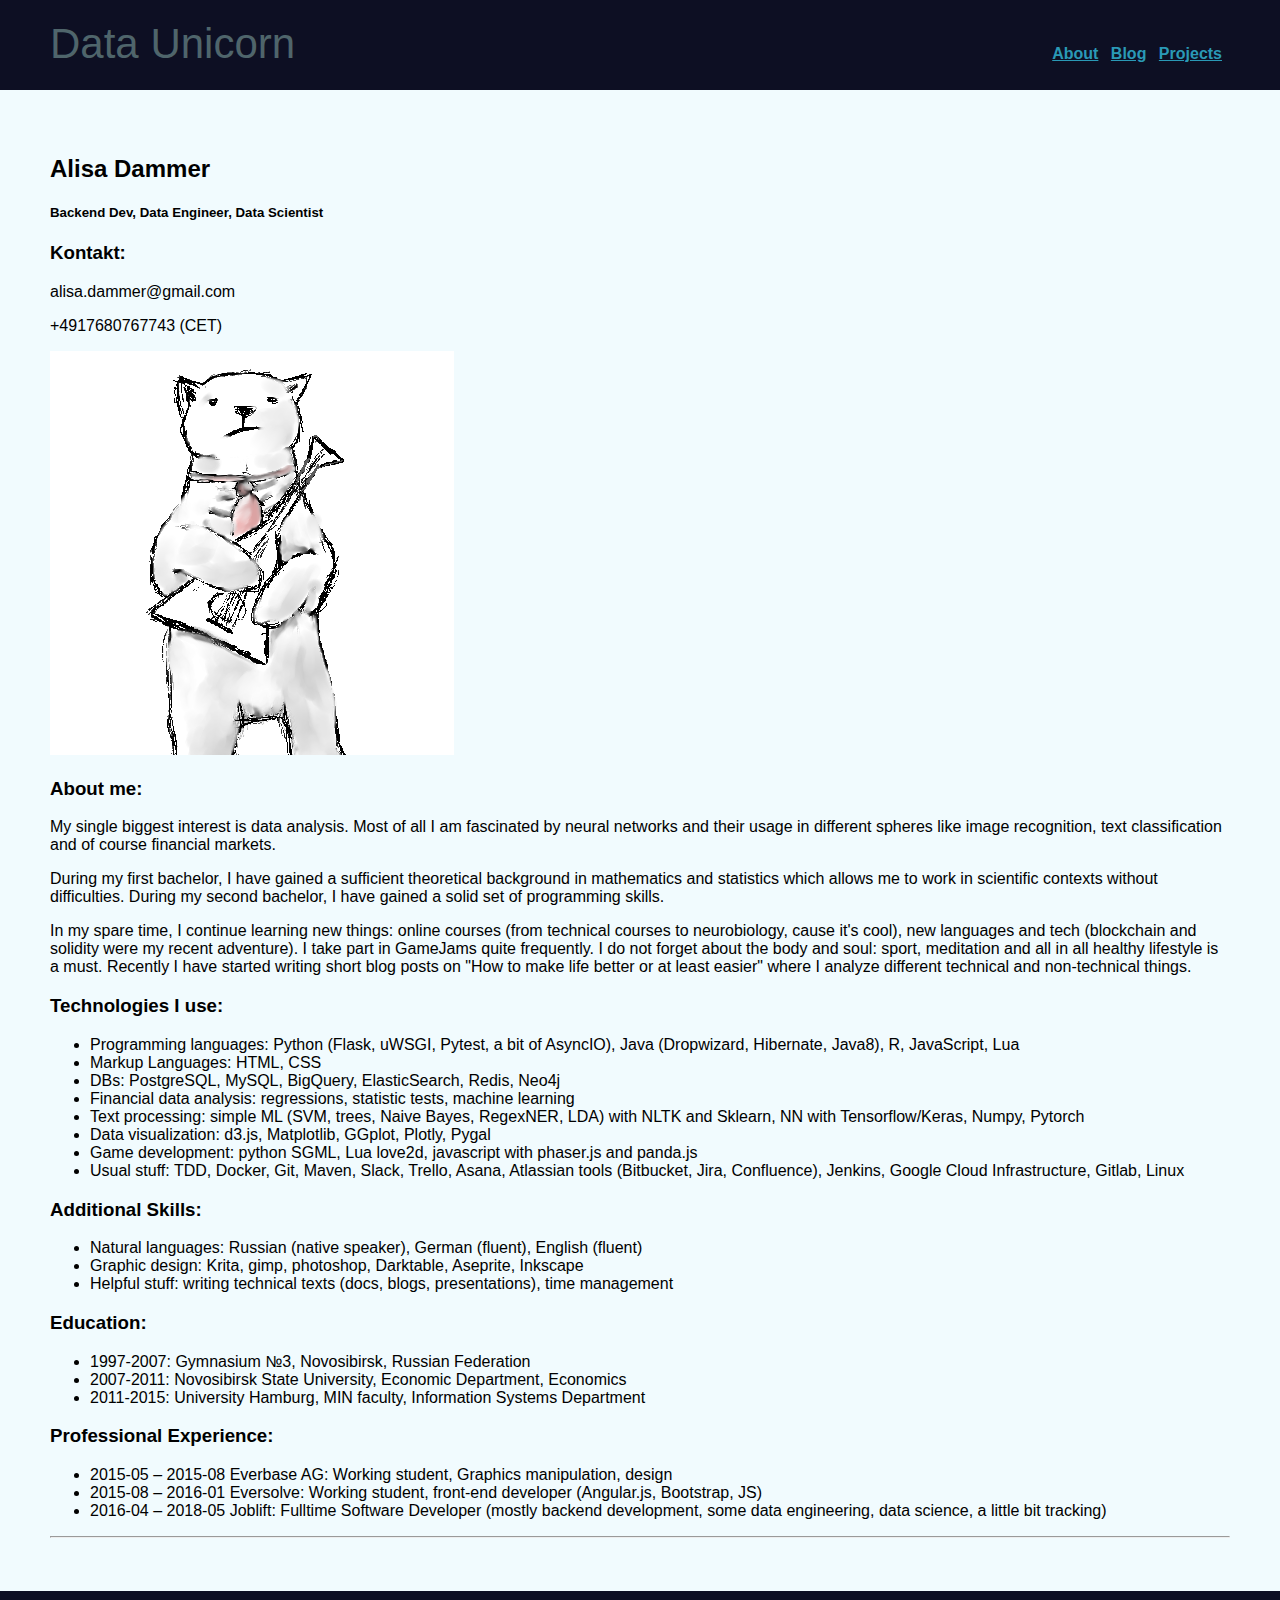
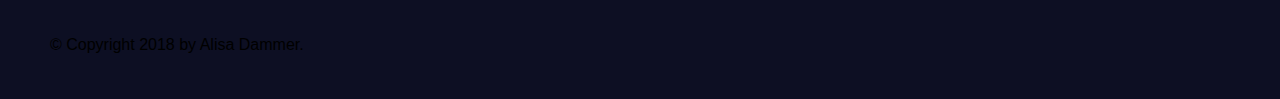
<file: index.html>
<!doctype html>
<meta charset="utf-8">
<link rel="stylesheet" href="./static/style.css">
<title>Alisa Dammer to my personal page</title>
<body>
  <header>
      	  <h1>Data Unicorn</h1>
	  <nav>
      	    <ul class="nav navbar-nav">
       	      <li class="active"><a href="./">About</a></li>
                 
              <li><a href="./blog/">Blog</a></li>
                 
              <li><a href="./projects/">Projects</a></li>
                 
            </ul>
          </nav>
  </header>
  <div class="page">
    
  <h2>Alisa Dammer</h2>
  <h5>Backend Dev, Data Engineer, Data Scientist</h5>
<h3>Kontakt:</h3>
<p>alisa.dammer@gmail.com</p>
<p>+4917680767743 (CET)</p>
<p><img src="./me.png" alt="Me"></p>
<h3>About me:</h3>
<p>My single biggest interest is data analysis. Most of all I am fascinated by neural networks and their usage in different spheres like image recognition, text classification and of course financial markets.</p>
<p>During my first bachelor, I have gained a sufficient theoretical background in mathematics and statistics which allows me to work in scientific contexts without difficulties. During my second bachelor, I have gained a solid set of programming skills.</p>
<p>In my spare time, I continue learning new things: online courses (from technical courses to neurobiology, cause it's cool), new languages and tech (blockchain and solidity were my recent adventure). I take part in GameJams quite frequently. 
I do not forget about the body and soul: sport, meditation and all in all healthy lifestyle is a must. Recently I have started writing short blog posts on "How to make life better or at least easier" where I analyze different technical and non-technical things.</p>
<h3>Technologies I use:</h3>
<ul>
<li>Programming languages: Python (Flask, uWSGI, Pytest, a bit of AsyncIO), Java (Dropwizard, Hibernate, Java8), R, JavaScript, Lua</li>
<li>Markup Languages: HTML, CSS</li>
<li>DBs: PostgreSQL, MySQL, BigQuery, ElasticSearch, Redis, Neo4j</li>
<li>Financial data analysis: regressions, statistic tests, machine learning</li>
<li>Text processing: simple ML (SVM, trees, Naive Bayes, RegexNER, LDA) with NLTK and Sklearn, NN with Tensorflow/Keras, Numpy, Pytorch</li>
<li>Data visualization: d3.js, Matplotlib, GGplot, Plotly, Pygal</li>
<li>Game development: python SGML, Lua love2d, javascript with phaser.js and panda.js</li>
<li>Usual stuff: TDD, Docker, Git, Maven, Slack, Trello, Asana, Atlassian tools (Bitbucket, Jira, Confluence), Jenkins, Google Cloud Infrastructure, Gitlab, Linux</li>
</ul>
<h3>Additional Skills:</h3>
<ul>
<li>Natural languages: Russian (native speaker), German (fluent), English (fluent)</li>
<li>Graphic design: Krita, gimp, photoshop, Darktable, Aseprite, Inkscape</li>
<li>Helpful stuff: writing technical texts (docs, blogs, presentations), time management</li>
</ul>
<h3>Education:</h3>
<ul>
<li>1997-2007: Gymnasium №3, Novosibirsk, Russian Federation </li>
<li>2007-2011: Novosibirsk State University, Economic Department, Economics </li>
<li>2011-2015: University Hamburg, MIN faculty, Information Systems Department</li>
</ul>
<h3>Professional Experience:</h3>
<ul>
<li>2015-05 – 2015-08 Everbase AG: Working student, Graphics manipulation, design</li>
<li>2015-08 – 2016-01 Eversolve: Working student, front-end developer (Angular.js, Bootstrap, JS)</li>
<li>2016-04 – 2018-05 Joblift: Fulltime Software Developer (mostly backend development, some data engineering, data science, a little bit tracking)</li>
</ul>
<hr>


  </div>
  <footer>
    &copy; Copyright 2018 by Alisa Dammer.
  </footer>
</body>
</file>
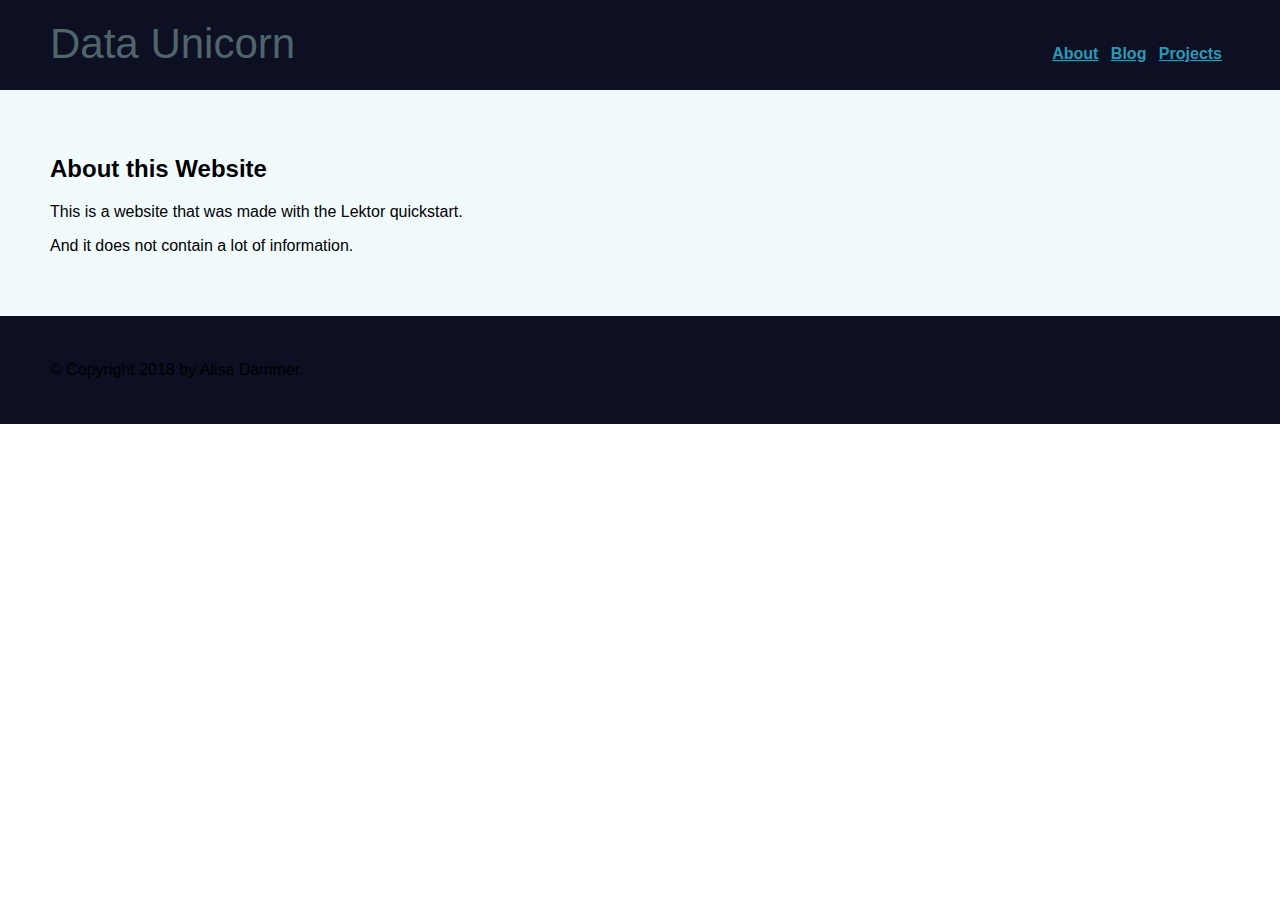
<file: about/index.html>
<!doctype html>
<meta charset="utf-8">
<link rel="stylesheet" href="../static/style.css">
<title>About this Website to my personal page</title>
<body>
  <header>
      	  <h1>Data Unicorn</h1>
	  <nav>
      	    <ul class="nav navbar-nav">
       	      <li><a href="../">About</a></li>
                 
              <li><a href="../blog/">Blog</a></li>
                 
              <li><a href="../projects/">Projects</a></li>
                 
            </ul>
          </nav>
  </header>
  <div class="page">
    
  <h2>About this Website</h2>
  <p>This is a website that was made with the Lektor quickstart.</p>
<p>And it does not contain a lot of information.</p>


  </div>
  <footer>
    &copy; Copyright 2018 by Alisa Dammer.
  </footer>
</body>
</file>
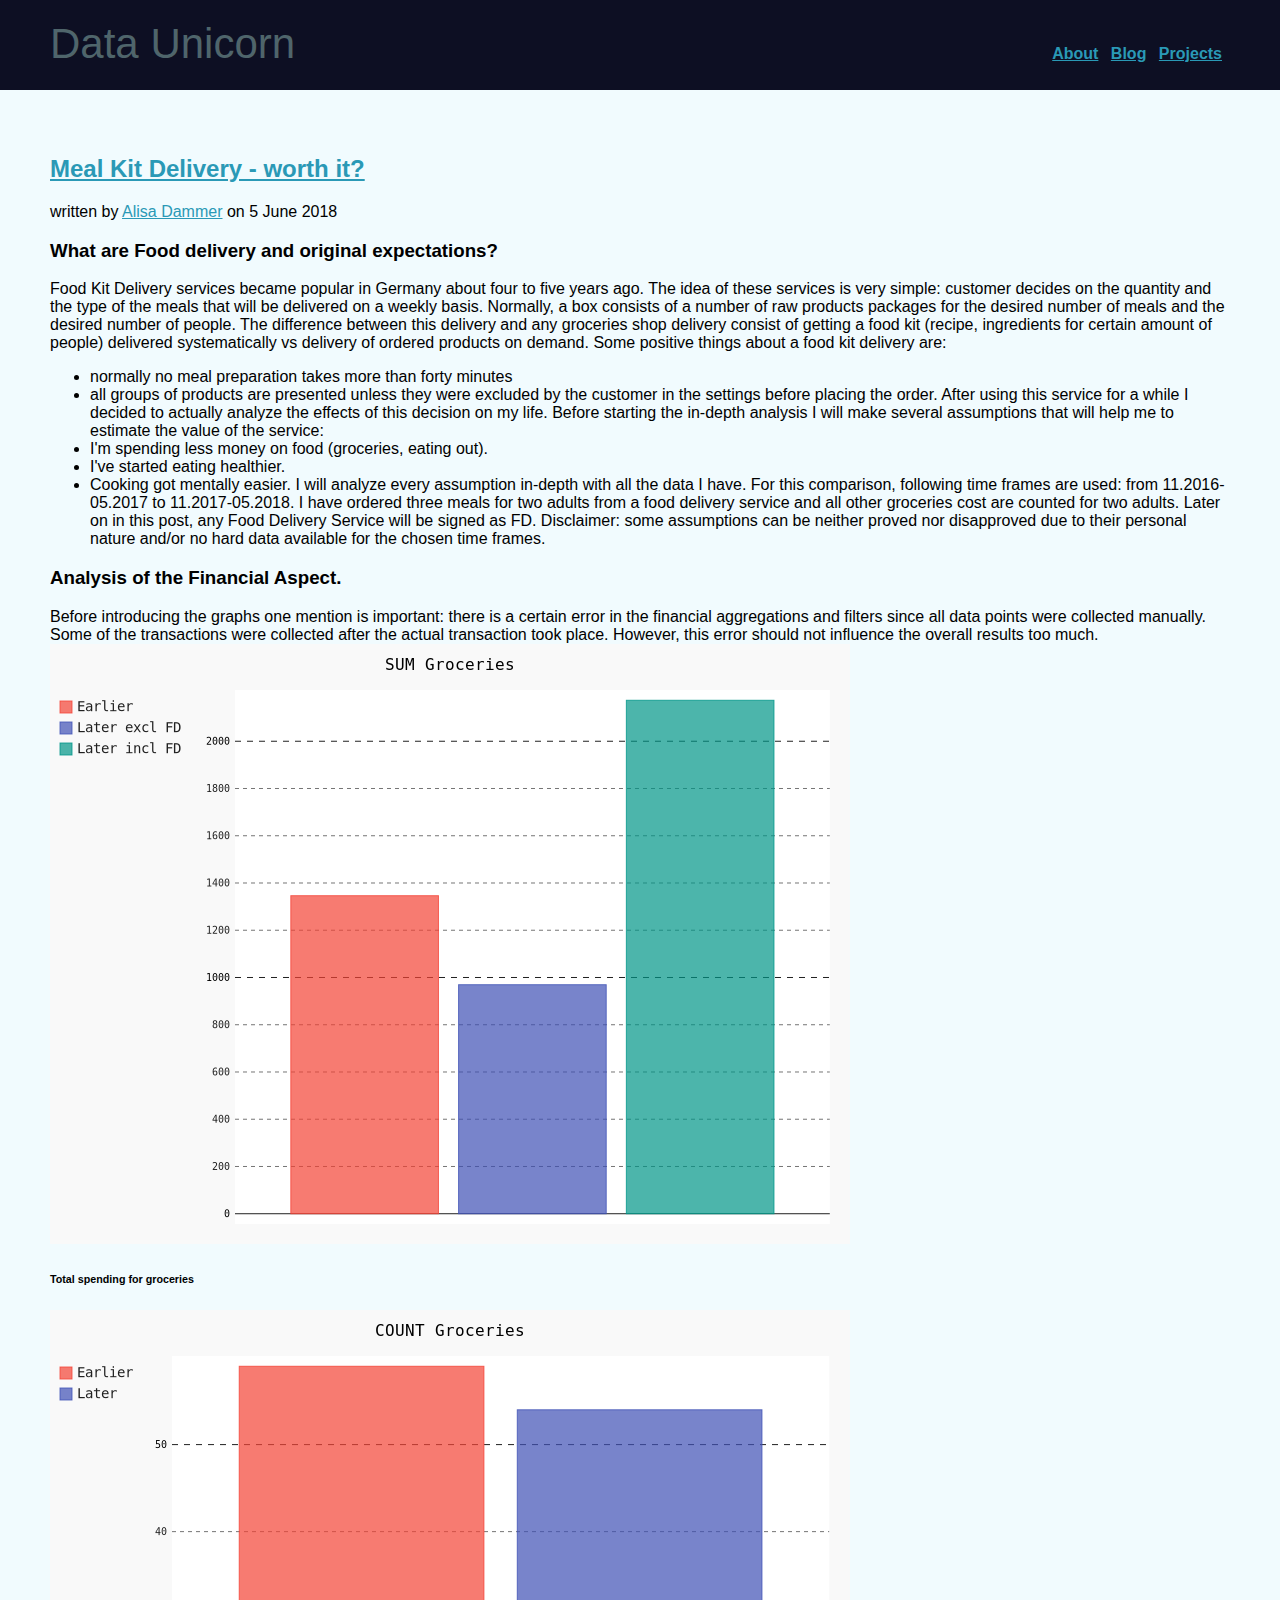
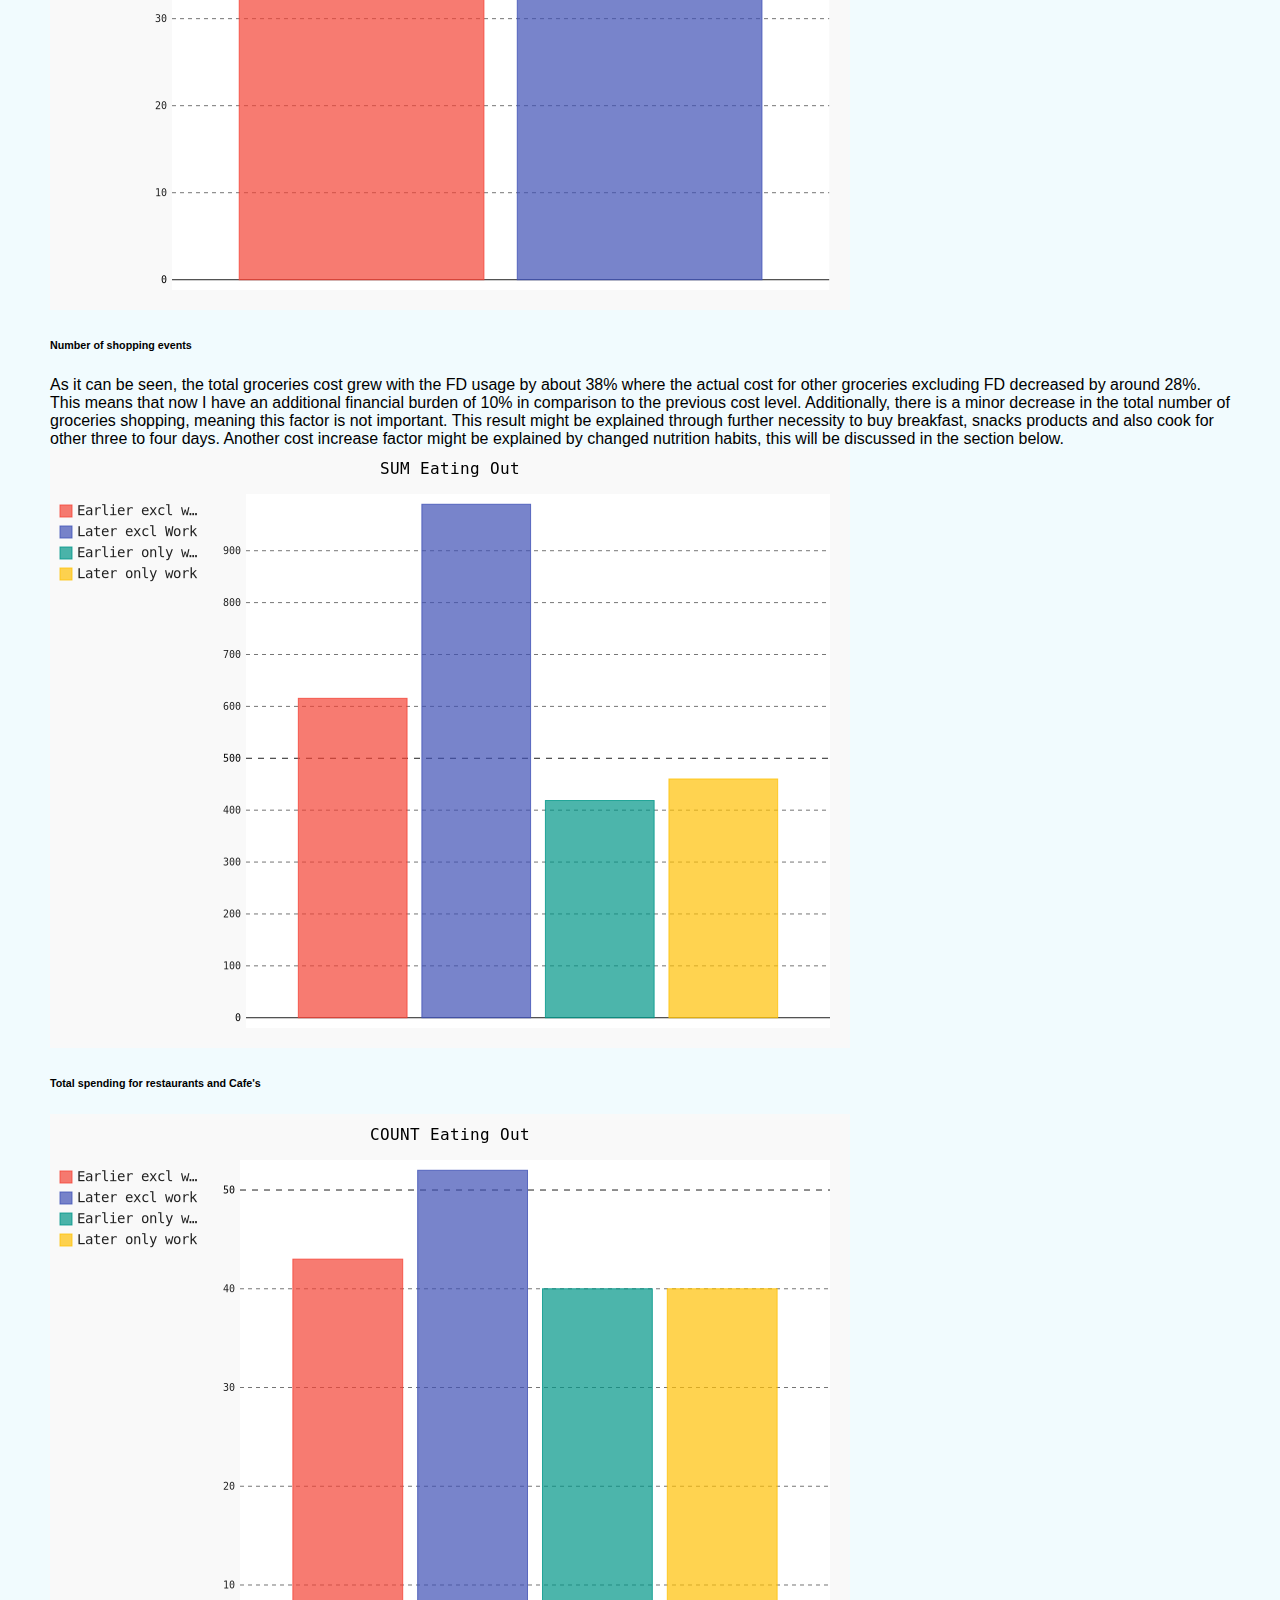
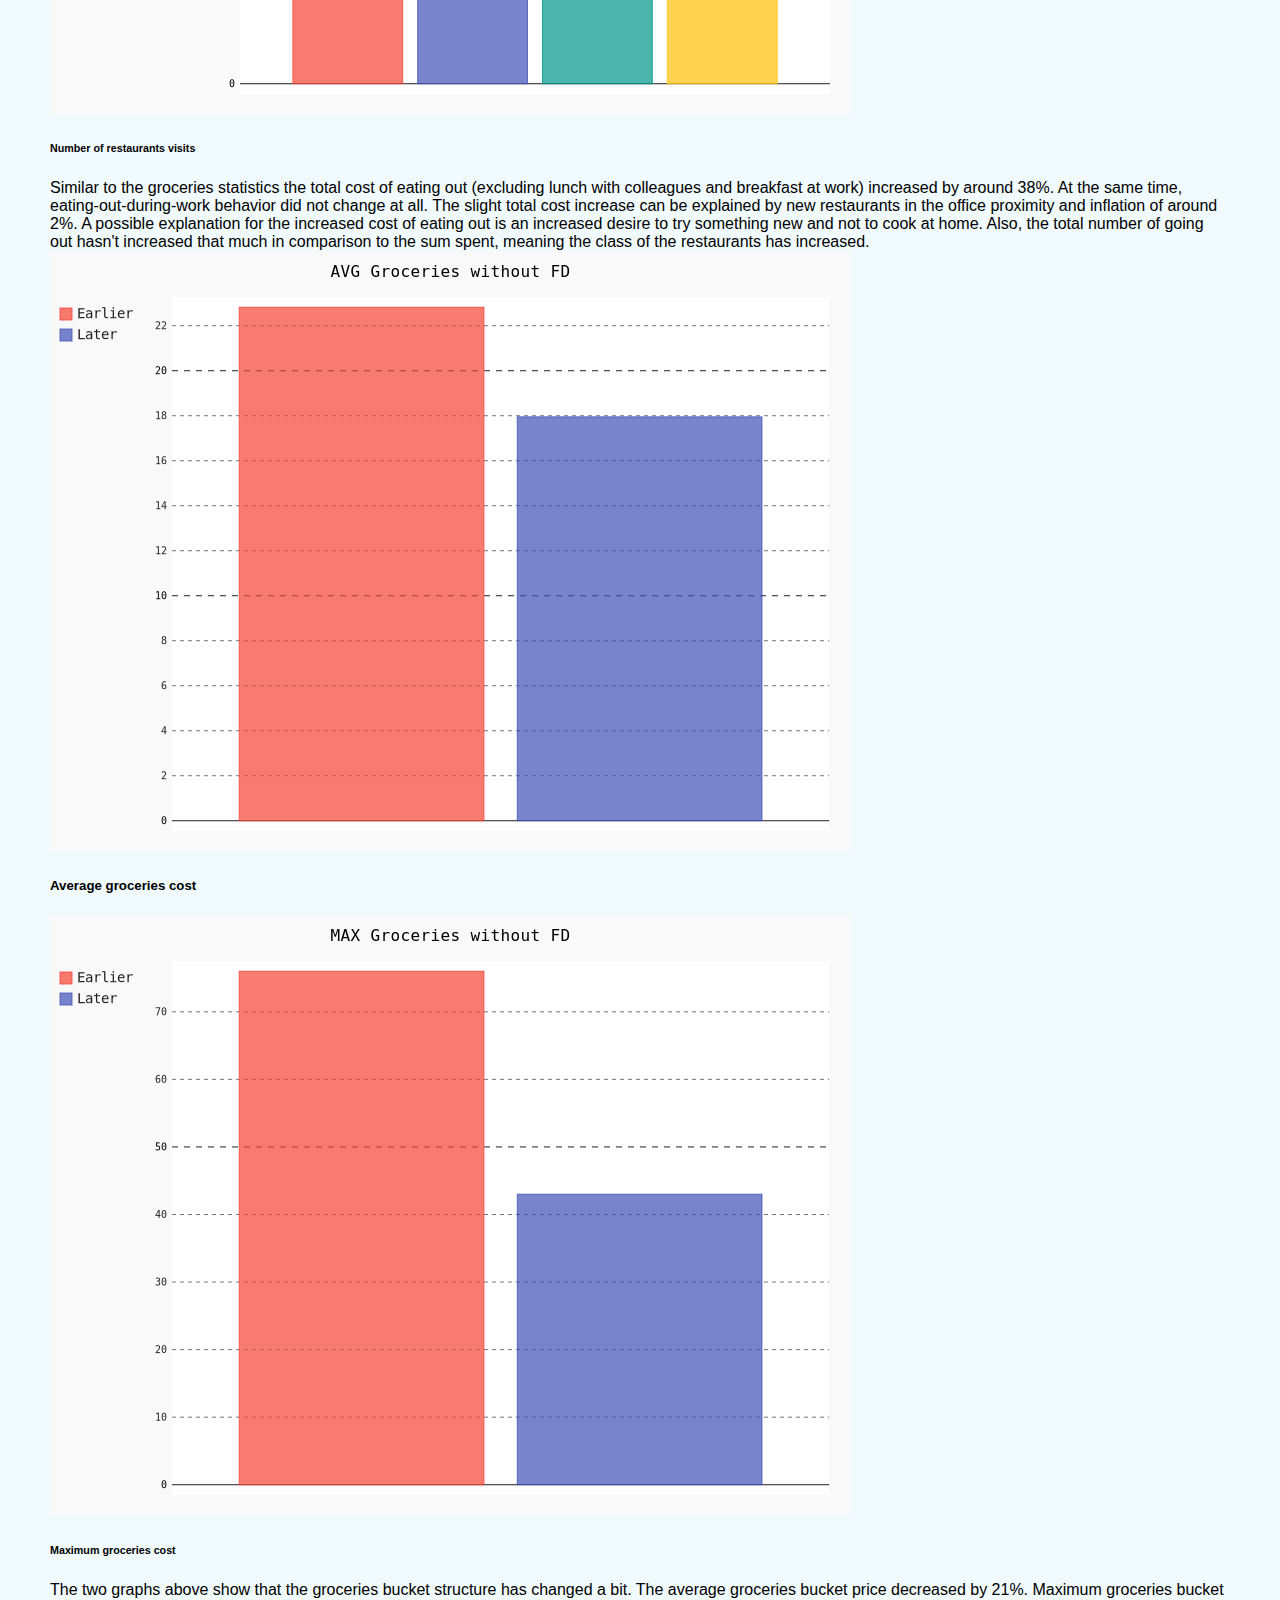
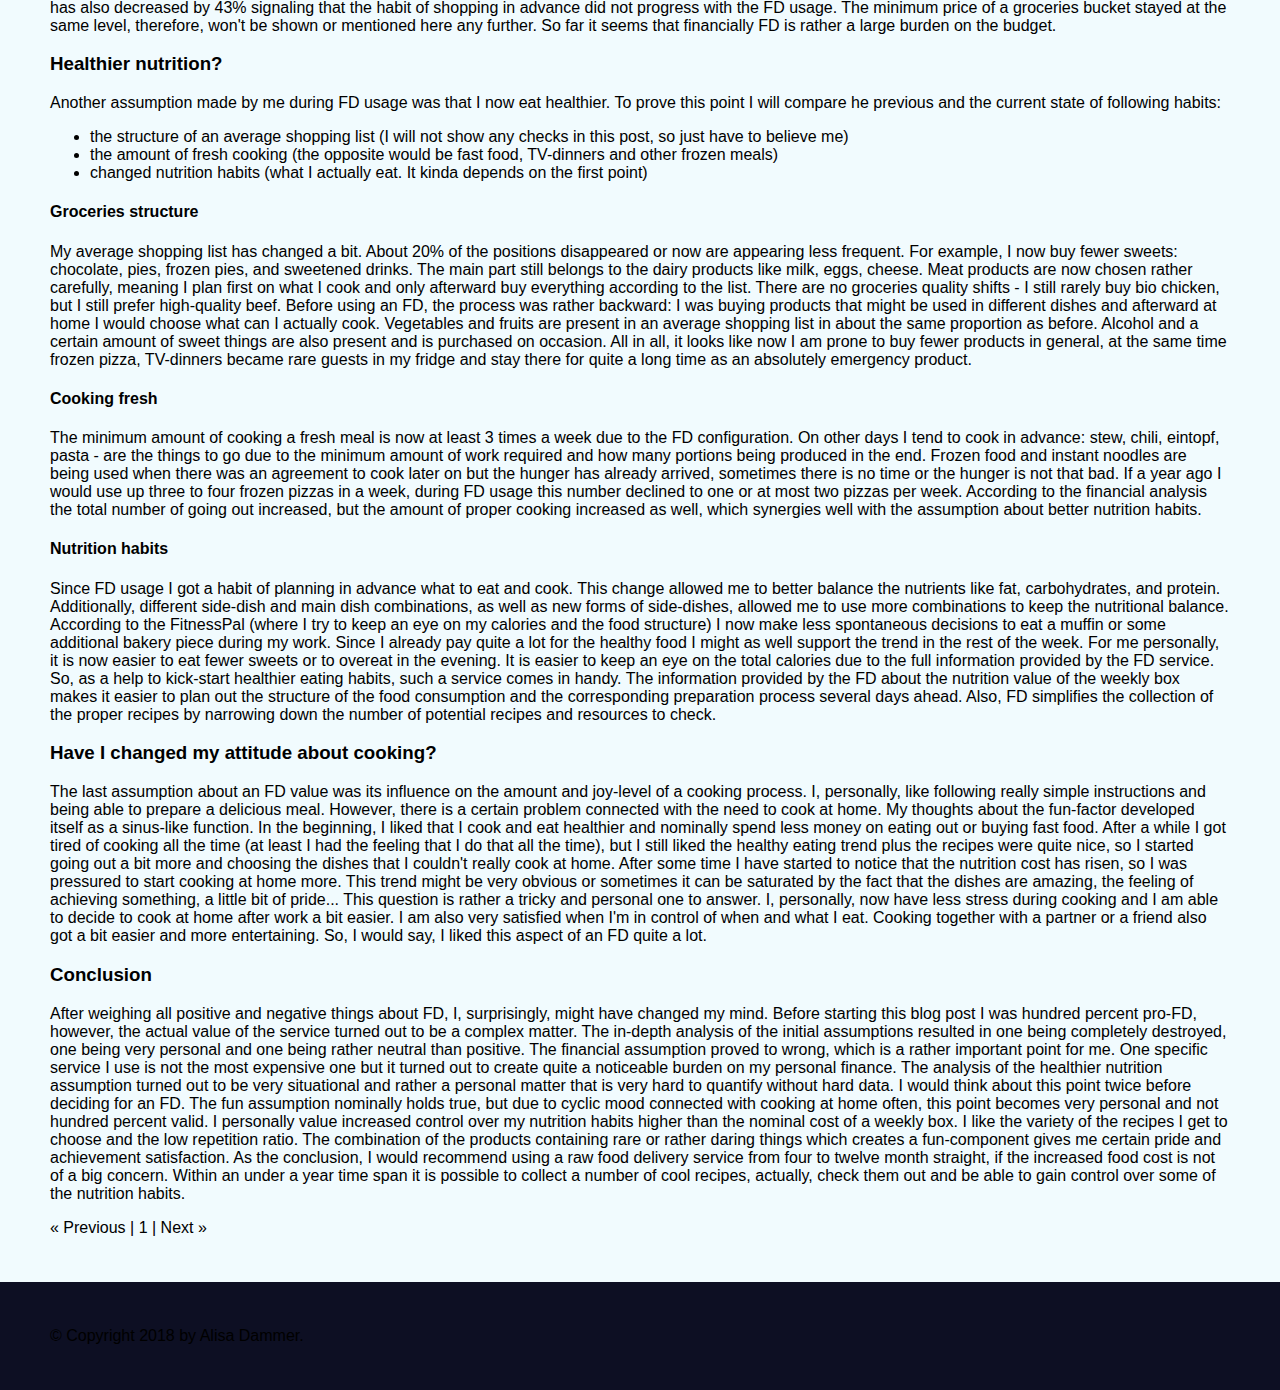
<file: blog/index.html>
<!doctype html>
<meta charset="utf-8">
<link rel="stylesheet" href="../static/style.css">
<title>Blog to my personal page</title>
<body>
  <header>
      	  <h1>Data Unicorn</h1>
	  <nav>
      	    <ul class="nav navbar-nav">
       	      <li><a href="../">About</a></li>
                 
              <li class="active"><a href="../blog/">Blog</a></li>
                 
              <li><a href="../projects/">Projects</a></li>
                 
            </ul>
          </nav>
  </header>
  <div class="page">
    
  
    
  <div class="blog-post">
  
    <h2><a href="../blog/first-post/">Meal Kit Delivery - worth it?</a></h2>
  
  <p class="meta">
    written by
    
      <a href="https://twitter.com/FedorinoGore_90">Alisa Dammer</a>
    
    on 5 June 2018
  </p>
  <h3>What are Food delivery and original expectations?</h3>
<p>Food Kit Delivery services became popular in Germany about four to five years ago. The idea of these services is very simple: customer decides on the quantity and the type of the meals that will be delivered on a weekly basis. Normally, a box consists of a number of raw products packages for the desired number of meals and the desired number of people. The difference between this delivery and any groceries shop delivery consist of getting a food kit (recipe, ingredients for certain amount of people) delivered systematically vs delivery of ordered products on demand. Some positive things about a food kit delivery are:</p>
<ul>
<li>normally no meal preparation takes more than forty minutes</li>
<li>all groups of products are presented unless they were excluded by the customer in the settings before placing the order.
 After using this service for a while I decided to actually analyze the effects of this decision on my life. Before starting the in-depth analysis I will make several assumptions that will help me to estimate the value of the service: </li>
<li>I'm spending less money on food (groceries, eating out).</li>
<li>I've started eating healthier.</li>
<li>Cooking got mentally easier.
I will analyze every assumption in-depth with all the data I have. For this comparison, following time frames are used: from 11.2016-05.2017 to 11.2017-05.2018. I have ordered three meals for two adults from a food delivery service and all other groceries cost are counted for two adults. Later on in this post, any Food Delivery Service will be signed as FD.
Disclaimer: some assumptions can be neither proved nor disapproved due to their personal nature and/or no hard data available for the chosen time frames.</li>
</ul>
<h3>Analysis of the Financial Aspect.</h3>
<p>Before introducing the graphs one mention is important: there is a certain error in the financial aggregations and filters since all data points were collected manually. Some of the transactions were collected after the actual transaction took place. However, this error should not influence the overall results too much.
<img src="../blog/first-post/SUM_Groceries.png" alt="Groceries total cost"></p>
<h6>Total spending for groceries</h6>
<p><img src="../blog/first-post/COUNT_Groceries.png" alt="Groceries shopping total number"></p>
<h6>Number of shopping events</h6>
<p>As it can be seen, the total groceries cost grew with the FD usage by about 38% where the actual cost for other groceries excluding FD decreased by around 28%. This means that now I have an additional financial burden of 10% in comparison to the previous cost level. Additionally, there is a minor decrease in the total number of groceries shopping, meaning this factor is not important. This result might be explained through further necessity to buy breakfast, snacks products and also cook for other three to four days. Another cost increase factor might be explained by changed nutrition habits, this will be discussed in the section below.
<img src="../blog/first-post/SUM_Eating_Out.png" alt="Eating out total cost"></p>
<h6>Total spending for restaurants and Cafe's</h6>
<p><img src="../blog/first-post/COUNT_Eating_Out.png" alt="Eating out total number"></p>
<h6>Number of restaurants visits</h6>
<p>Similar to the groceries statistics the total cost of eating out (excluding lunch with colleagues and breakfast at work) increased by around 38%. At the same time, eating-out-during-work behavior did not change at all. The slight total cost increase can be explained by new restaurants in the office proximity and inflation of around 2%. A possible explanation for the increased cost of eating out is an increased desire to try something new and not to cook at home. Also, the total number of going out hasn't increased that much in comparison to the sum spent, meaning the class of the restaurants has increased.
<img src="../blog/first-post/AVG_Groceries_without_FD.png" alt="Average groceries cost"></p>
<h5>Average groceries cost</h5>
<p><img src="../blog/first-post/MAX_Groceries_without_FD.png" alt="Maximum Groceries cost"></p>
<h6>Maximum groceries cost</h6>
<p>The two graphs above show that the groceries bucket structure has changed a bit. The average groceries bucket price decreased by 21%. Maximum groceries bucket has also decreased by 43% signaling that the habit of shopping in advance did not progress with the FD usage. The minimum price of a groceries bucket stayed at the same level, therefore, won't be shown or mentioned here any further.
So far it seems that financially FD is rather a large burden on the budget.</p>
<h3>Healthier nutrition?</h3>
<p>Another assumption made by me during FD usage was that I now eat healthier. To prove this point I will compare he previous and the current state of following habits:</p>
<ul>
<li>the structure of an average shopping list (I will not show any checks in this post, so just have to believe me)</li>
<li>the amount of fresh cooking (the opposite would be fast food, TV-dinners and other frozen meals)</li>
<li>changed nutrition habits (what I actually eat. It kinda depends on the first point)</li>
</ul>
<h4>Groceries structure</h4>
<p>My average shopping list has changed a bit. About 20% of the positions disappeared or now are appearing less frequent. For example, I now buy fewer sweets: chocolate, pies, frozen pies, and sweetened drinks. The main part still belongs to the dairy products like milk, eggs, cheese. Meat products are now chosen rather carefully, meaning I plan first on what I cook and only afterward buy everything according to the list. There are no groceries quality shifts - I still rarely buy bio chicken, but I still prefer high-quality beef. Before using an FD, the process was rather backward: I was buying products that might be used in different dishes and afterward at home I would choose what can I actually cook. Vegetables and fruits are present in an average shopping list in about the same proportion as before. Alcohol and a certain amount of sweet things are also present and is purchased on occasion.
All in all, it looks like now I am prone to buy fewer products in general, at the same time frozen pizza, TV-dinners became rare guests in my fridge and stay there for quite a long time as an absolutely emergency product.</p>
<h4>Cooking fresh</h4>
<p>The minimum amount of cooking a fresh meal is now at least 3 times a week due to the FD configuration. On other days I tend to cook in advance: stew, chili, eintopf, pasta - are the things to go due to the minimum amount of work required and how many portions being produced in the end. Frozen food and instant noodles are being used when there was an agreement to cook later on but the hunger has already arrived, sometimes there is no time or the hunger is not that bad. If a year ago I would use up three to four frozen pizzas in a week, during FD usage this number declined to one or at most two pizzas per week.
According to the financial analysis the total number of going out increased, but the amount of proper cooking increased as well, which synergies well with the assumption about better nutrition habits.</p>
<h4>Nutrition habits</h4>
<p>Since FD usage I got a habit of planning in advance what to eat and cook. This change allowed me to better balance the nutrients like fat, carbohydrates, and protein. Additionally, different side-dish and main dish combinations, as well as new forms of side-dishes, allowed me to use more combinations to keep the nutritional balance. According to the FitnessPal (where I try to keep an eye on my calories and the food structure) I now make less spontaneous decisions to eat a muffin or some additional bakery piece during my work. Since I already pay quite a lot for the healthy food I might as well support the trend in the rest of the week. For me personally, it is now easier to eat fewer sweets or to overeat in the evening. It is easier to keep an eye on the total calories due to the full information provided by the FD service. 
So, as a help to kick-start healthier eating habits, such a service comes in handy. The information provided by the FD about the nutrition value of the weekly box makes it easier to plan out the structure of the food consumption and the corresponding preparation process several days ahead. Also, FD simplifies the collection of the proper recipes by narrowing down the number of potential recipes and resources to check.</p>
<h3>Have I changed my attitude about cooking?</h3>
<p>The last assumption about an FD value was its influence on the amount and joy-level of a cooking process. I, personally, like following really simple instructions and being able to prepare a delicious meal. However, there is a certain problem connected with the need to cook at home. My thoughts about the fun-factor developed itself as a sinus-like function. In the beginning, I liked that I cook and eat healthier and nominally spend less money on eating out or buying fast food. After a while I got tired of cooking all the time (at least I had the feeling that I do that all the time), but I still liked the healthy eating trend plus the recipes were quite nice, so I started going out a bit more and choosing the dishes that I couldn't really cook at home. After some time I have started to notice that the nutrition cost has risen, so I was pressured to start cooking at home more. This trend might be very obvious or sometimes it can be saturated by the fact that the dishes are amazing, the feeling of achieving something, a little bit of pride...
This question is rather a tricky and personal one to answer. I, personally, now have less stress during cooking and I am able to decide to cook at home after work a bit easier. I am also very satisfied when I'm in control of when and what I eat. Cooking together with a partner or a friend also got a bit easier and more entertaining. So, I would say, I liked this aspect of an FD quite a lot.</p>
<h3>Conclusion</h3>
<p>After weighing all positive and negative things about FD, I, surprisingly, might have changed my mind. Before starting this blog post I was hundred percent pro-FD, however, the actual value of the service turned out to be a complex matter.
The in-depth analysis of the initial assumptions resulted in one being completely destroyed, one being very personal and one being rather neutral than positive. The financial assumption proved to wrong, which is a rather important point for me. One specific service I use is not the most expensive one but it turned out to create quite a noticeable burden on my personal finance. The analysis of the healthier nutrition assumption turned out to be very situational and rather a personal matter that is very hard to quantify without hard data. I would think about this point twice before deciding for an FD. The fun assumption nominally holds true, but due to cyclic mood connected with cooking at home often, this point becomes very personal and not hundred percent valid.
I personally value increased control over my nutrition habits higher than the nominal cost of a weekly box. I like the variety of the recipes I get to choose and the low repetition ratio. The combination of the products containing rare or rather daring things which creates a fun-component gives me certain pride and achievement satisfaction.
As the conclusion, I would recommend using a raw food delivery service from four to twelve month straight, if the increased food cost is not of a big concern. Within an under a year time span it is possible to collect a number of cool recipes, actually, check them out and be able to gain control over some of the nutrition habits.</p>

  </div>

  

  
  <div class="pagination">
    
      <span class="disabled">&laquo; Previous</span>
    
    | 1 |
    
      <span class="disabled">Next &raquo;</span>
    
  </div>


  </div>
  <footer>
    &copy; Copyright 2018 by Alisa Dammer.
  </footer>
</body>
</file>
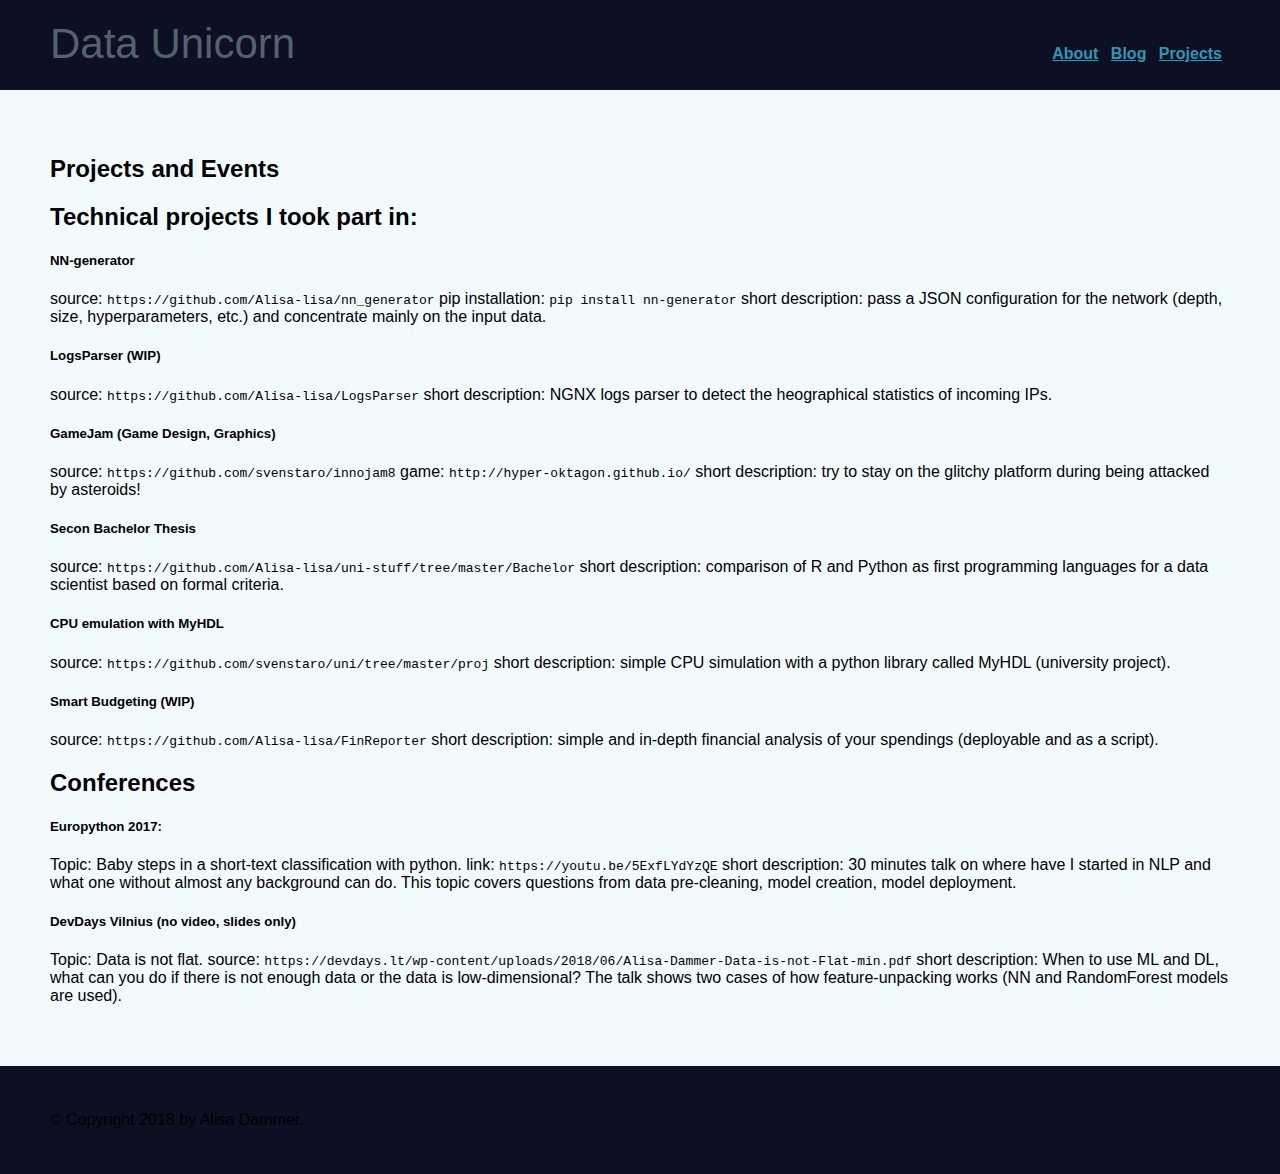
<file: projects/index.html>
<!doctype html>
<meta charset="utf-8">
<link rel="stylesheet" href="../static/style.css">
<title>Projects and Events to my personal page</title>
<body>
  <header>
      	  <h1>Data Unicorn</h1>
	  <nav>
      	    <ul class="nav navbar-nav">
       	      <li><a href="../">About</a></li>
                 
              <li><a href="../blog/">Blog</a></li>
                 
              <li class="active"><a href="../projects/">Projects</a></li>
                 
            </ul>
          </nav>
  </header>
  <div class="page">
    
  <h2>Projects and Events</h2>
  <h2>Technical projects I took part in:</h2>
<h5>NN-generator</h5>
<p>source: <code>https://github.com/Alisa-lisa/nn_generator</code>
pip installation: <code>pip install nn-generator</code>
short description: pass a JSON configuration for the network (depth, size, hyperparameters, etc.) and concentrate mainly on the input data.</p>
<h5>LogsParser (WIP)</h5>
<p>source: <code>https://github.com/Alisa-lisa/LogsParser</code>
short description: NGNX logs parser to detect the heographical statistics of incoming IPs.</p>
<h5>GameJam (Game Design, Graphics)</h5>
<p>source: <code>https://github.com/svenstaro/innojam8</code>
game: <code>http://hyper-oktagon.github.io/</code>
short description: try to stay on the glitchy platform during being attacked by asteroids!</p>
<h5>Secon Bachelor Thesis</h5>
<p>source: <code>https://github.com/Alisa-lisa/uni-stuff/tree/master/Bachelor</code>
short description: comparison of R and Python as first programming languages for a data scientist based on formal criteria.</p>
<h5>CPU emulation with MyHDL</h5>
<p>source: <code>https://github.com/svenstaro/uni/tree/master/proj</code>
short description: simple CPU simulation with a python library called MyHDL (university project).</p>
<h5>Smart Budgeting (WIP)</h5>
<p>source: <code>https://github.com/Alisa-lisa/FinReporter</code>
short description: simple and in-depth financial analysis of your spendings (deployable and as a script).</p>
<h2>Conferences</h2>
<h5>Europython 2017:</h5>
<p>Topic: Baby steps in a short-text classification with python.
link: <code>https://youtu.be/5ExfLYdYzQE</code>
short description: 30 minutes talk on where have I started in NLP and what one without almost any background can do. This topic covers questions from data pre-cleaning, model creation, model deployment.</p>
<h5>DevDays Vilnius (no video, slides only)</h5>
<p>Topic: Data is not flat.
source: <code>https://devdays.lt/wp-content/uploads/2018/06/Alisa-Dammer-Data-is-not-Flat-min.pdf</code>
short description: When to use ML and DL, what can you do if there is not enough data or the data is low-dimensional? The talk shows two cases of how feature-unpacking works (NN and RandomForest models are used).</p>


  </div>
  <footer>
    &copy; Copyright 2018 by Alisa Dammer.
  </footer>
</body>
</file>
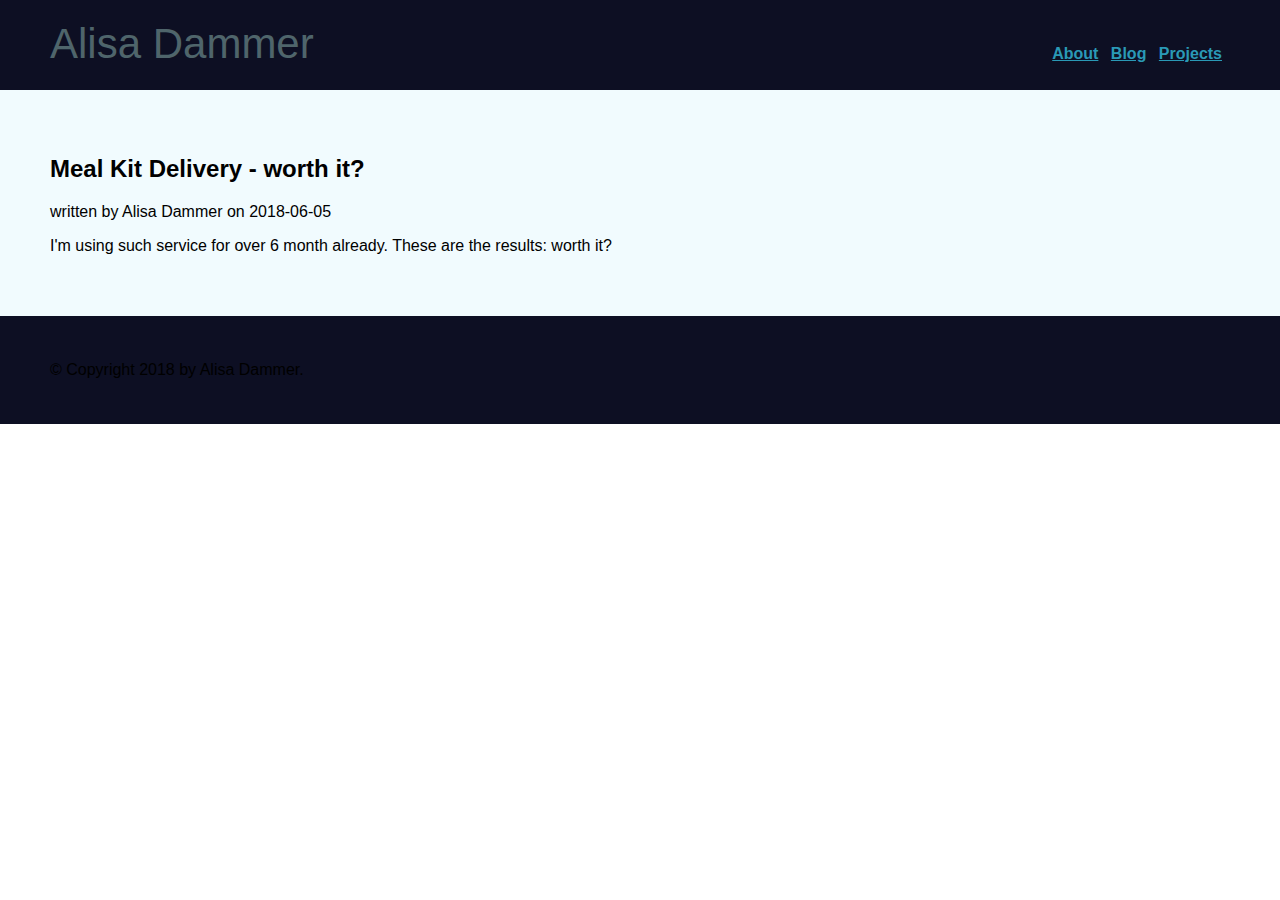
<file: blog/%5_%b_%2018first-post/index.html>
<!doctype html>
<meta charset="utf-8">
<link rel="stylesheet" href="../../static/style.css">
<title>Meal Kit Delivery - worth it? to my personal page</title>
<body>
  <header>
    <h1>Alisa Dammer</h1>
    <nav>
      <ul class="nav navbar-nav">
        <li><a href="../../">About</a></li>
        
          <li class="active"><a href="../../blog/">Blog</a></li>
        
          <li><a href="../../projects/">Projects</a></li>
        
      </ul>
    </nav>
  </header>
  <div class="page">
    
  
  <div class="blog-post">
  
    <h2>Meal Kit Delivery - worth it?</h2>
  
  <p class="meta">
    written by
    
      Alisa Dammer
    
    on 2018-06-05
  </p>
  <p>I'm using such service for over 6 month already. These are the results: worth it?</p>

  </div>


  </div>
  <footer>
    &copy; Copyright 2018 by Alisa Dammer.
  </footer>
</body>
</file>
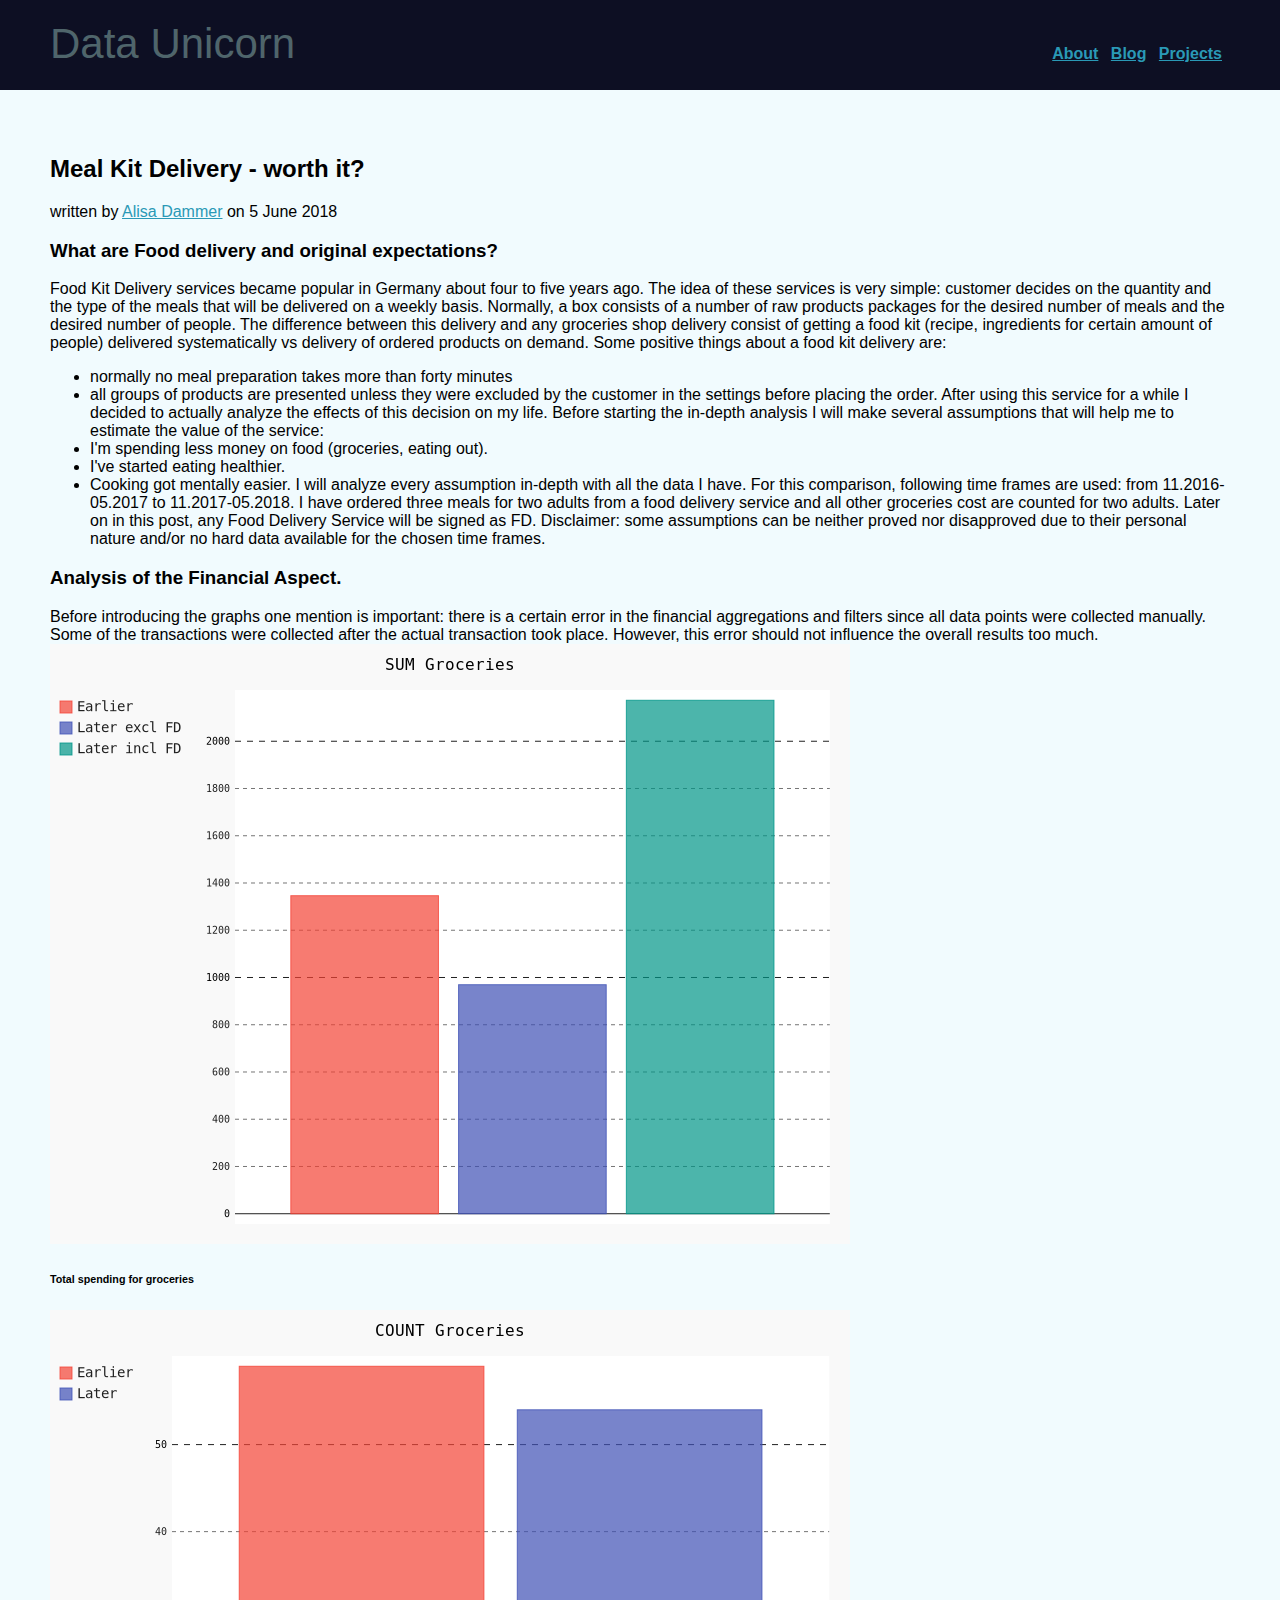
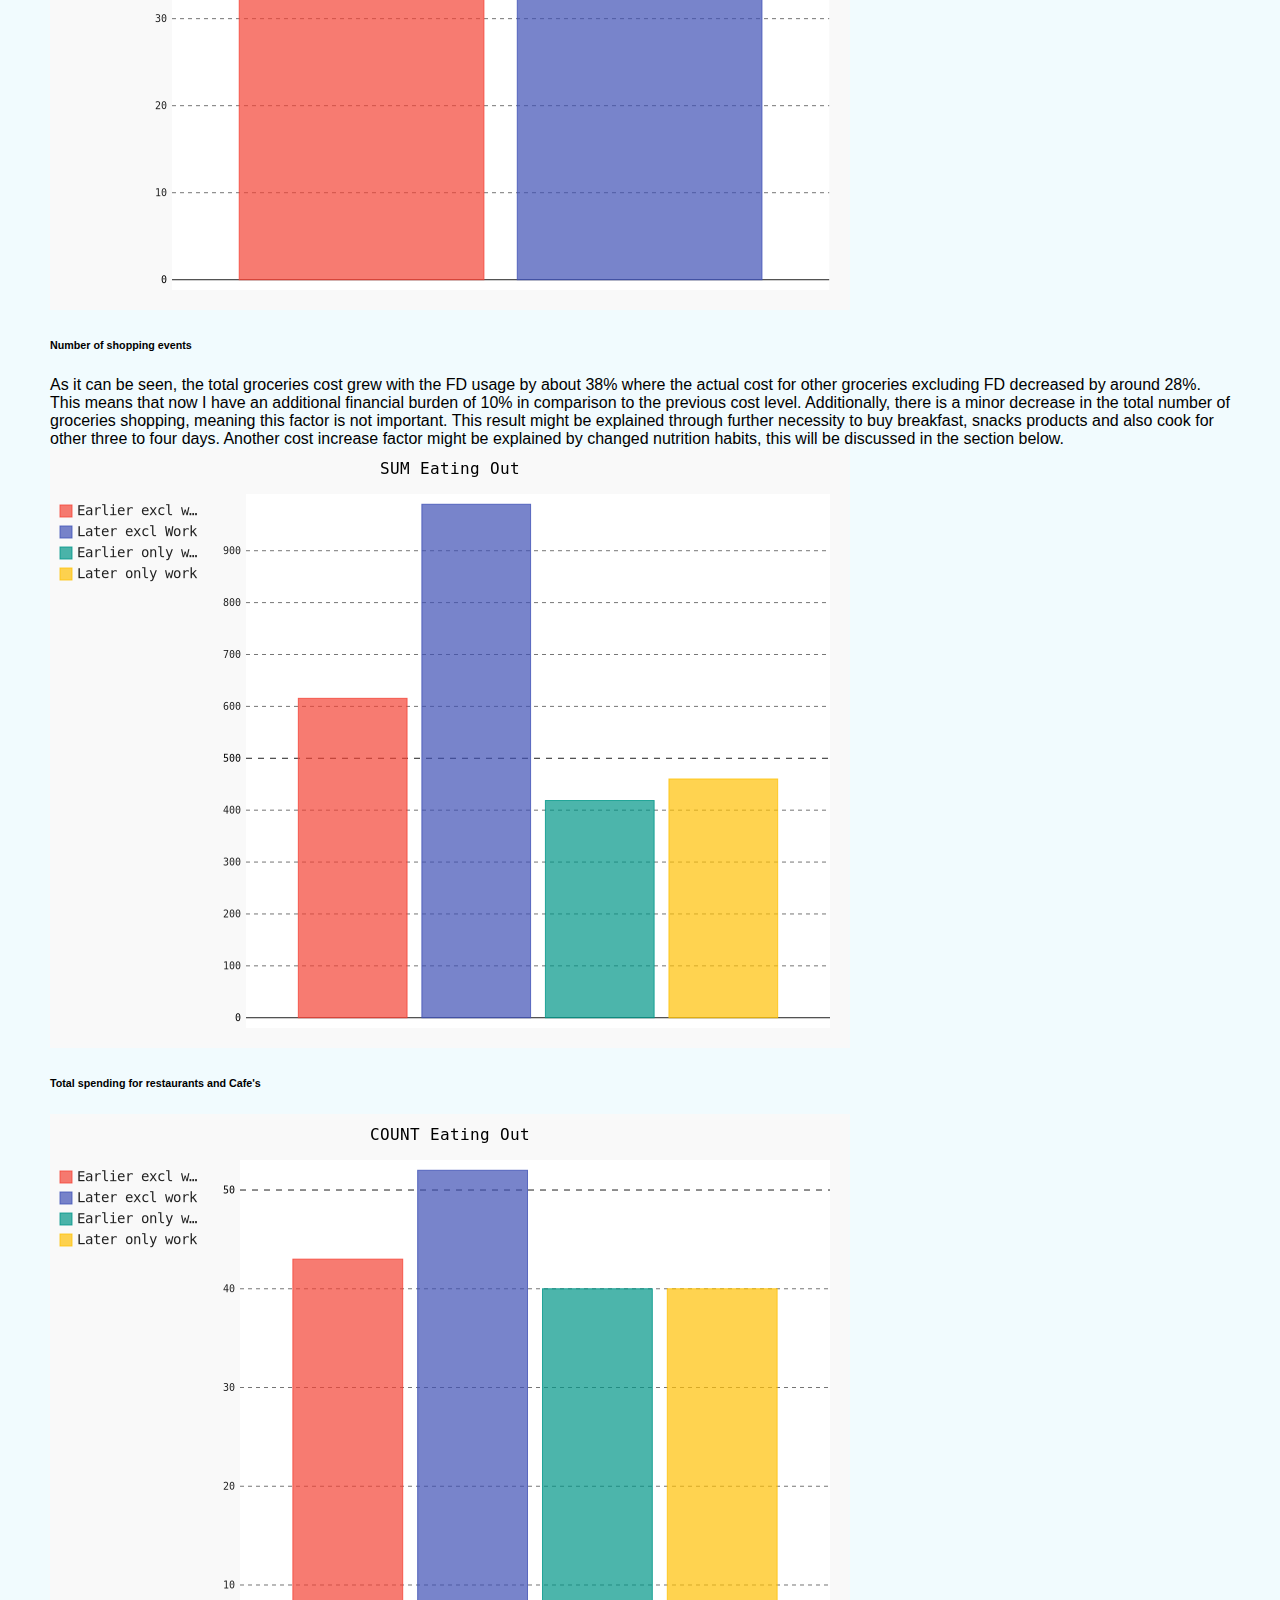
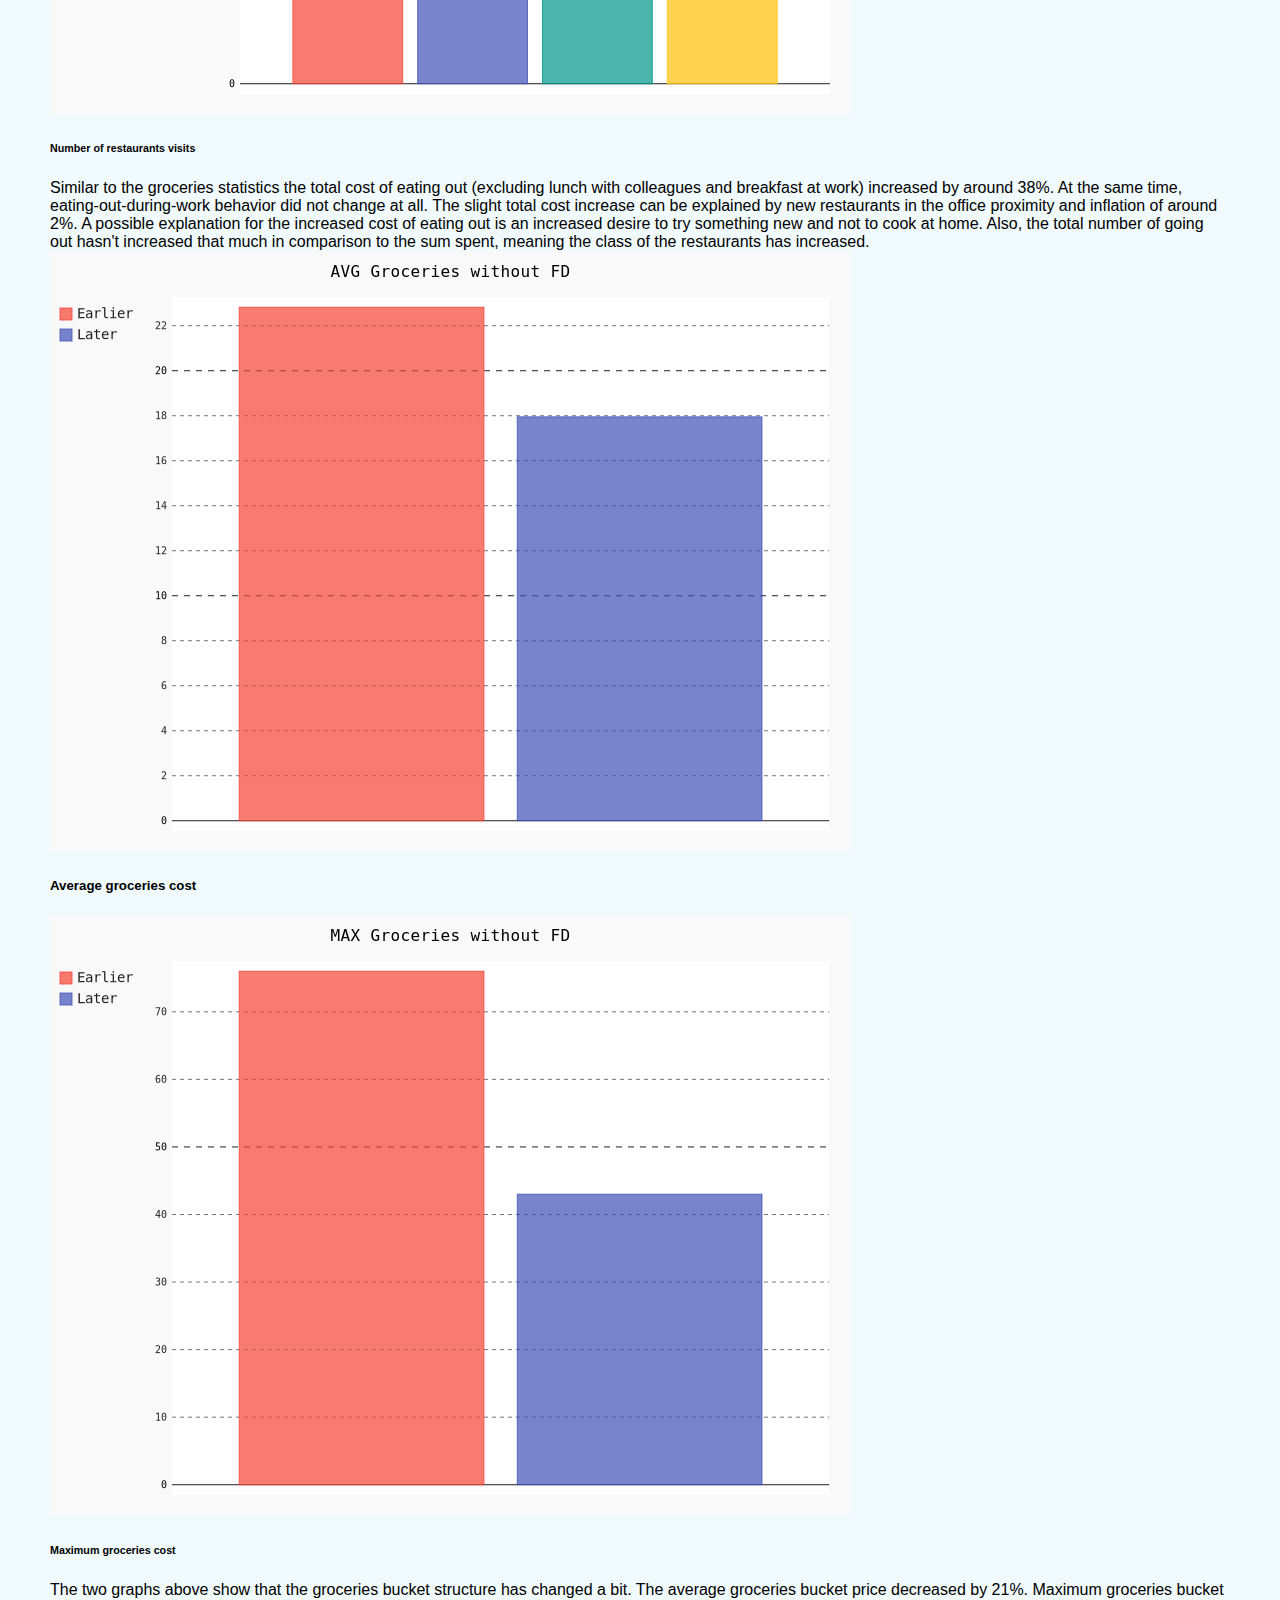
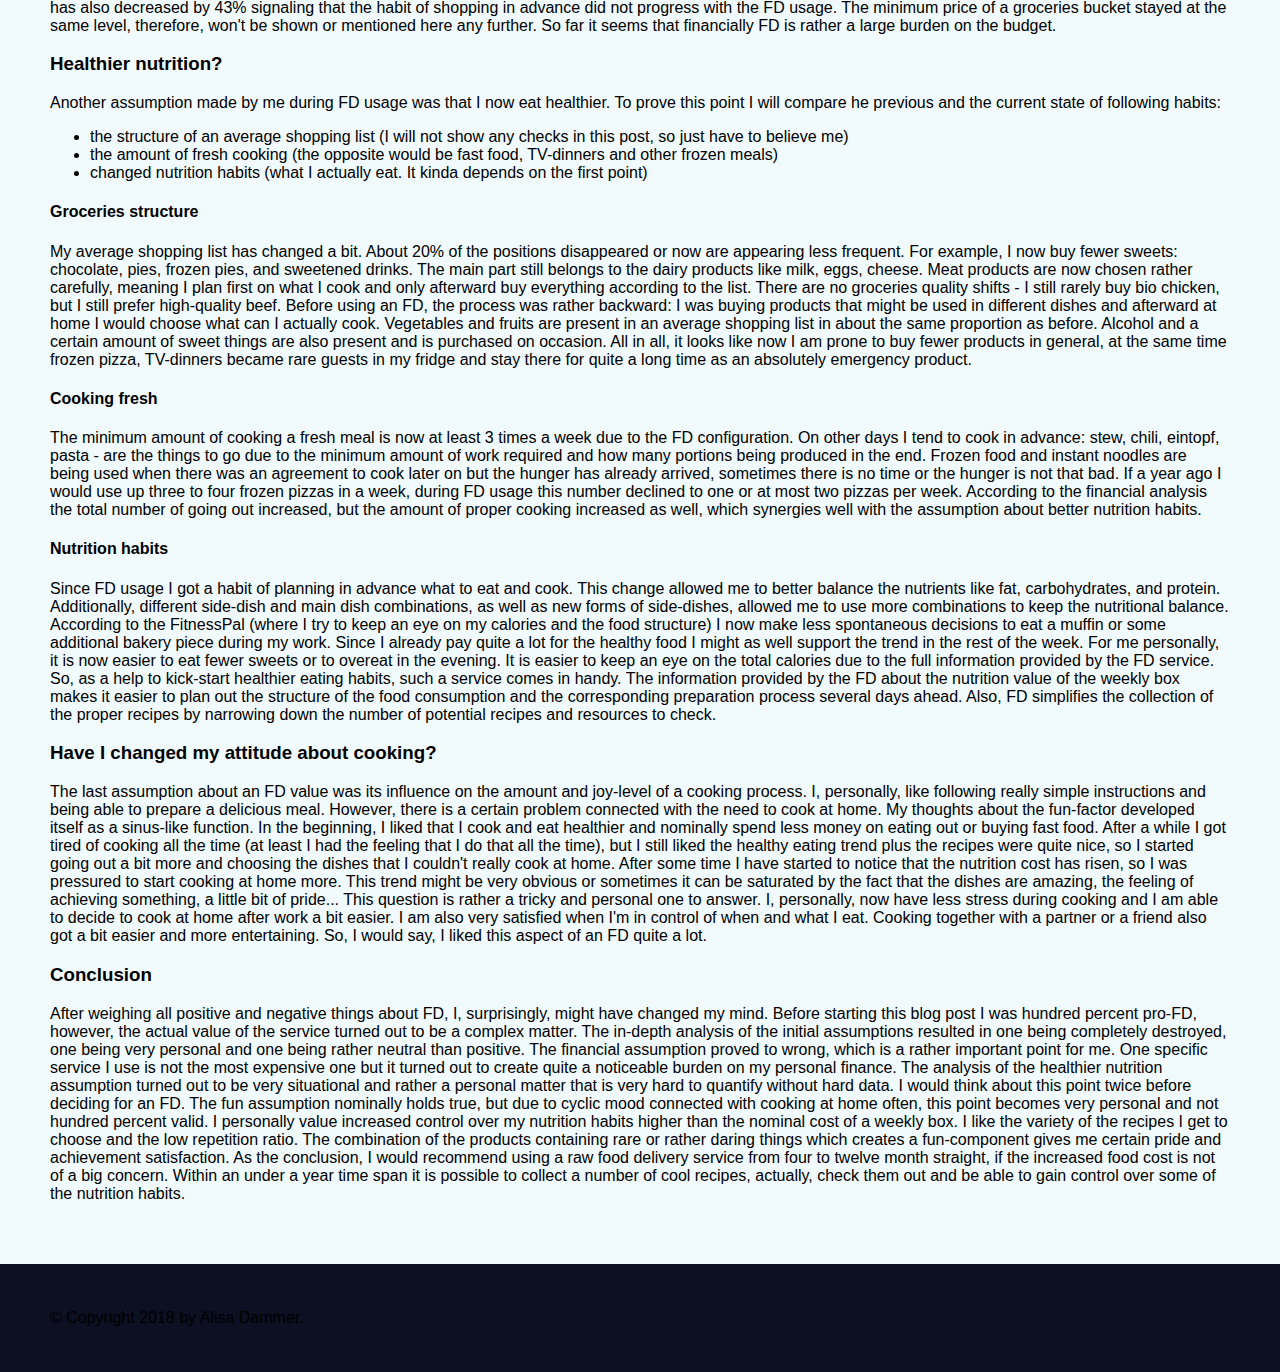
<file: blog/first-post/index.html>
<!doctype html>
<meta charset="utf-8">
<link rel="stylesheet" href="../../static/style.css">
<title>Meal Kit Delivery - worth it? to my personal page</title>
<body>
  <header>
      	  <h1>Data Unicorn</h1>
	  <nav>
      	    <ul class="nav navbar-nav">
       	      <li><a href="../../">About</a></li>
                 
              <li class="active"><a href="../../blog/">Blog</a></li>
                 
              <li><a href="../../projects/">Projects</a></li>
                 
            </ul>
          </nav>
  </header>
  <div class="page">
    
  
  <div class="blog-post">
  
    <h2>Meal Kit Delivery - worth it?</h2>
  
  <p class="meta">
    written by
    
      <a href="https://twitter.com/FedorinoGore_90">Alisa Dammer</a>
    
    on 5 June 2018
  </p>
  <h3>What are Food delivery and original expectations?</h3>
<p>Food Kit Delivery services became popular in Germany about four to five years ago. The idea of these services is very simple: customer decides on the quantity and the type of the meals that will be delivered on a weekly basis. Normally, a box consists of a number of raw products packages for the desired number of meals and the desired number of people. The difference between this delivery and any groceries shop delivery consist of getting a food kit (recipe, ingredients for certain amount of people) delivered systematically vs delivery of ordered products on demand. Some positive things about a food kit delivery are:</p>
<ul>
<li>normally no meal preparation takes more than forty minutes</li>
<li>all groups of products are presented unless they were excluded by the customer in the settings before placing the order.
 After using this service for a while I decided to actually analyze the effects of this decision on my life. Before starting the in-depth analysis I will make several assumptions that will help me to estimate the value of the service: </li>
<li>I'm spending less money on food (groceries, eating out).</li>
<li>I've started eating healthier.</li>
<li>Cooking got mentally easier.
I will analyze every assumption in-depth with all the data I have. For this comparison, following time frames are used: from 11.2016-05.2017 to 11.2017-05.2018. I have ordered three meals for two adults from a food delivery service and all other groceries cost are counted for two adults. Later on in this post, any Food Delivery Service will be signed as FD.
Disclaimer: some assumptions can be neither proved nor disapproved due to their personal nature and/or no hard data available for the chosen time frames.</li>
</ul>
<h3>Analysis of the Financial Aspect.</h3>
<p>Before introducing the graphs one mention is important: there is a certain error in the financial aggregations and filters since all data points were collected manually. Some of the transactions were collected after the actual transaction took place. However, this error should not influence the overall results too much.
<img src="../../blog/first-post/SUM_Groceries.png" alt="Groceries total cost"></p>
<h6>Total spending for groceries</h6>
<p><img src="../../blog/first-post/COUNT_Groceries.png" alt="Groceries shopping total number"></p>
<h6>Number of shopping events</h6>
<p>As it can be seen, the total groceries cost grew with the FD usage by about 38% where the actual cost for other groceries excluding FD decreased by around 28%. This means that now I have an additional financial burden of 10% in comparison to the previous cost level. Additionally, there is a minor decrease in the total number of groceries shopping, meaning this factor is not important. This result might be explained through further necessity to buy breakfast, snacks products and also cook for other three to four days. Another cost increase factor might be explained by changed nutrition habits, this will be discussed in the section below.
<img src="../../blog/first-post/SUM_Eating_Out.png" alt="Eating out total cost"></p>
<h6>Total spending for restaurants and Cafe's</h6>
<p><img src="../../blog/first-post/COUNT_Eating_Out.png" alt="Eating out total number"></p>
<h6>Number of restaurants visits</h6>
<p>Similar to the groceries statistics the total cost of eating out (excluding lunch with colleagues and breakfast at work) increased by around 38%. At the same time, eating-out-during-work behavior did not change at all. The slight total cost increase can be explained by new restaurants in the office proximity and inflation of around 2%. A possible explanation for the increased cost of eating out is an increased desire to try something new and not to cook at home. Also, the total number of going out hasn't increased that much in comparison to the sum spent, meaning the class of the restaurants has increased.
<img src="../../blog/first-post/AVG_Groceries_without_FD.png" alt="Average groceries cost"></p>
<h5>Average groceries cost</h5>
<p><img src="../../blog/first-post/MAX_Groceries_without_FD.png" alt="Maximum Groceries cost"></p>
<h6>Maximum groceries cost</h6>
<p>The two graphs above show that the groceries bucket structure has changed a bit. The average groceries bucket price decreased by 21%. Maximum groceries bucket has also decreased by 43% signaling that the habit of shopping in advance did not progress with the FD usage. The minimum price of a groceries bucket stayed at the same level, therefore, won't be shown or mentioned here any further.
So far it seems that financially FD is rather a large burden on the budget.</p>
<h3>Healthier nutrition?</h3>
<p>Another assumption made by me during FD usage was that I now eat healthier. To prove this point I will compare he previous and the current state of following habits:</p>
<ul>
<li>the structure of an average shopping list (I will not show any checks in this post, so just have to believe me)</li>
<li>the amount of fresh cooking (the opposite would be fast food, TV-dinners and other frozen meals)</li>
<li>changed nutrition habits (what I actually eat. It kinda depends on the first point)</li>
</ul>
<h4>Groceries structure</h4>
<p>My average shopping list has changed a bit. About 20% of the positions disappeared or now are appearing less frequent. For example, I now buy fewer sweets: chocolate, pies, frozen pies, and sweetened drinks. The main part still belongs to the dairy products like milk, eggs, cheese. Meat products are now chosen rather carefully, meaning I plan first on what I cook and only afterward buy everything according to the list. There are no groceries quality shifts - I still rarely buy bio chicken, but I still prefer high-quality beef. Before using an FD, the process was rather backward: I was buying products that might be used in different dishes and afterward at home I would choose what can I actually cook. Vegetables and fruits are present in an average shopping list in about the same proportion as before. Alcohol and a certain amount of sweet things are also present and is purchased on occasion.
All in all, it looks like now I am prone to buy fewer products in general, at the same time frozen pizza, TV-dinners became rare guests in my fridge and stay there for quite a long time as an absolutely emergency product.</p>
<h4>Cooking fresh</h4>
<p>The minimum amount of cooking a fresh meal is now at least 3 times a week due to the FD configuration. On other days I tend to cook in advance: stew, chili, eintopf, pasta - are the things to go due to the minimum amount of work required and how many portions being produced in the end. Frozen food and instant noodles are being used when there was an agreement to cook later on but the hunger has already arrived, sometimes there is no time or the hunger is not that bad. If a year ago I would use up three to four frozen pizzas in a week, during FD usage this number declined to one or at most two pizzas per week.
According to the financial analysis the total number of going out increased, but the amount of proper cooking increased as well, which synergies well with the assumption about better nutrition habits.</p>
<h4>Nutrition habits</h4>
<p>Since FD usage I got a habit of planning in advance what to eat and cook. This change allowed me to better balance the nutrients like fat, carbohydrates, and protein. Additionally, different side-dish and main dish combinations, as well as new forms of side-dishes, allowed me to use more combinations to keep the nutritional balance. According to the FitnessPal (where I try to keep an eye on my calories and the food structure) I now make less spontaneous decisions to eat a muffin or some additional bakery piece during my work. Since I already pay quite a lot for the healthy food I might as well support the trend in the rest of the week. For me personally, it is now easier to eat fewer sweets or to overeat in the evening. It is easier to keep an eye on the total calories due to the full information provided by the FD service. 
So, as a help to kick-start healthier eating habits, such a service comes in handy. The information provided by the FD about the nutrition value of the weekly box makes it easier to plan out the structure of the food consumption and the corresponding preparation process several days ahead. Also, FD simplifies the collection of the proper recipes by narrowing down the number of potential recipes and resources to check.</p>
<h3>Have I changed my attitude about cooking?</h3>
<p>The last assumption about an FD value was its influence on the amount and joy-level of a cooking process. I, personally, like following really simple instructions and being able to prepare a delicious meal. However, there is a certain problem connected with the need to cook at home. My thoughts about the fun-factor developed itself as a sinus-like function. In the beginning, I liked that I cook and eat healthier and nominally spend less money on eating out or buying fast food. After a while I got tired of cooking all the time (at least I had the feeling that I do that all the time), but I still liked the healthy eating trend plus the recipes were quite nice, so I started going out a bit more and choosing the dishes that I couldn't really cook at home. After some time I have started to notice that the nutrition cost has risen, so I was pressured to start cooking at home more. This trend might be very obvious or sometimes it can be saturated by the fact that the dishes are amazing, the feeling of achieving something, a little bit of pride...
This question is rather a tricky and personal one to answer. I, personally, now have less stress during cooking and I am able to decide to cook at home after work a bit easier. I am also very satisfied when I'm in control of when and what I eat. Cooking together with a partner or a friend also got a bit easier and more entertaining. So, I would say, I liked this aspect of an FD quite a lot.</p>
<h3>Conclusion</h3>
<p>After weighing all positive and negative things about FD, I, surprisingly, might have changed my mind. Before starting this blog post I was hundred percent pro-FD, however, the actual value of the service turned out to be a complex matter.
The in-depth analysis of the initial assumptions resulted in one being completely destroyed, one being very personal and one being rather neutral than positive. The financial assumption proved to wrong, which is a rather important point for me. One specific service I use is not the most expensive one but it turned out to create quite a noticeable burden on my personal finance. The analysis of the healthier nutrition assumption turned out to be very situational and rather a personal matter that is very hard to quantify without hard data. I would think about this point twice before deciding for an FD. The fun assumption nominally holds true, but due to cyclic mood connected with cooking at home often, this point becomes very personal and not hundred percent valid.
I personally value increased control over my nutrition habits higher than the nominal cost of a weekly box. I like the variety of the recipes I get to choose and the low repetition ratio. The combination of the products containing rare or rather daring things which creates a fun-component gives me certain pride and achievement satisfaction.
As the conclusion, I would recommend using a raw food delivery service from four to twelve month straight, if the increased food cost is not of a big concern. Within an under a year time span it is possible to collect a number of cool recipes, actually, check them out and be able to gain control over some of the nutrition habits.</p>

  </div>


  </div>
  <footer>
    &copy; Copyright 2018 by Alisa Dammer.
  </footer>
</body>
</file>
<file: static/style.css>
body {
    font-family: 'Verdana', sans-serif;
    margin: 0px;
}

a {
    color: #2a99b6;
}

a:hover {
    color: #33bbdf;
}

header, footer, div.page {
    background: #0d0f23;
	margin: 0 auto;
    padding: 45px 50px;
}


header h1 {
    margin-top: -25px;
	float: left;
    color: #4f656b;
    font-weight: normal;
    font-size: 42px;
}
nav {
	font-weight: bolder;
	float: right;
}

header nav ul {
    list-style: none;
    margin: 0;
    padding: 0;
}

header nav ul li {
    display: inline;
    margin: 0 8px 0 0;
    padding: 0;
}

div.page {
    background: #f1fbfe;
}
</file>
